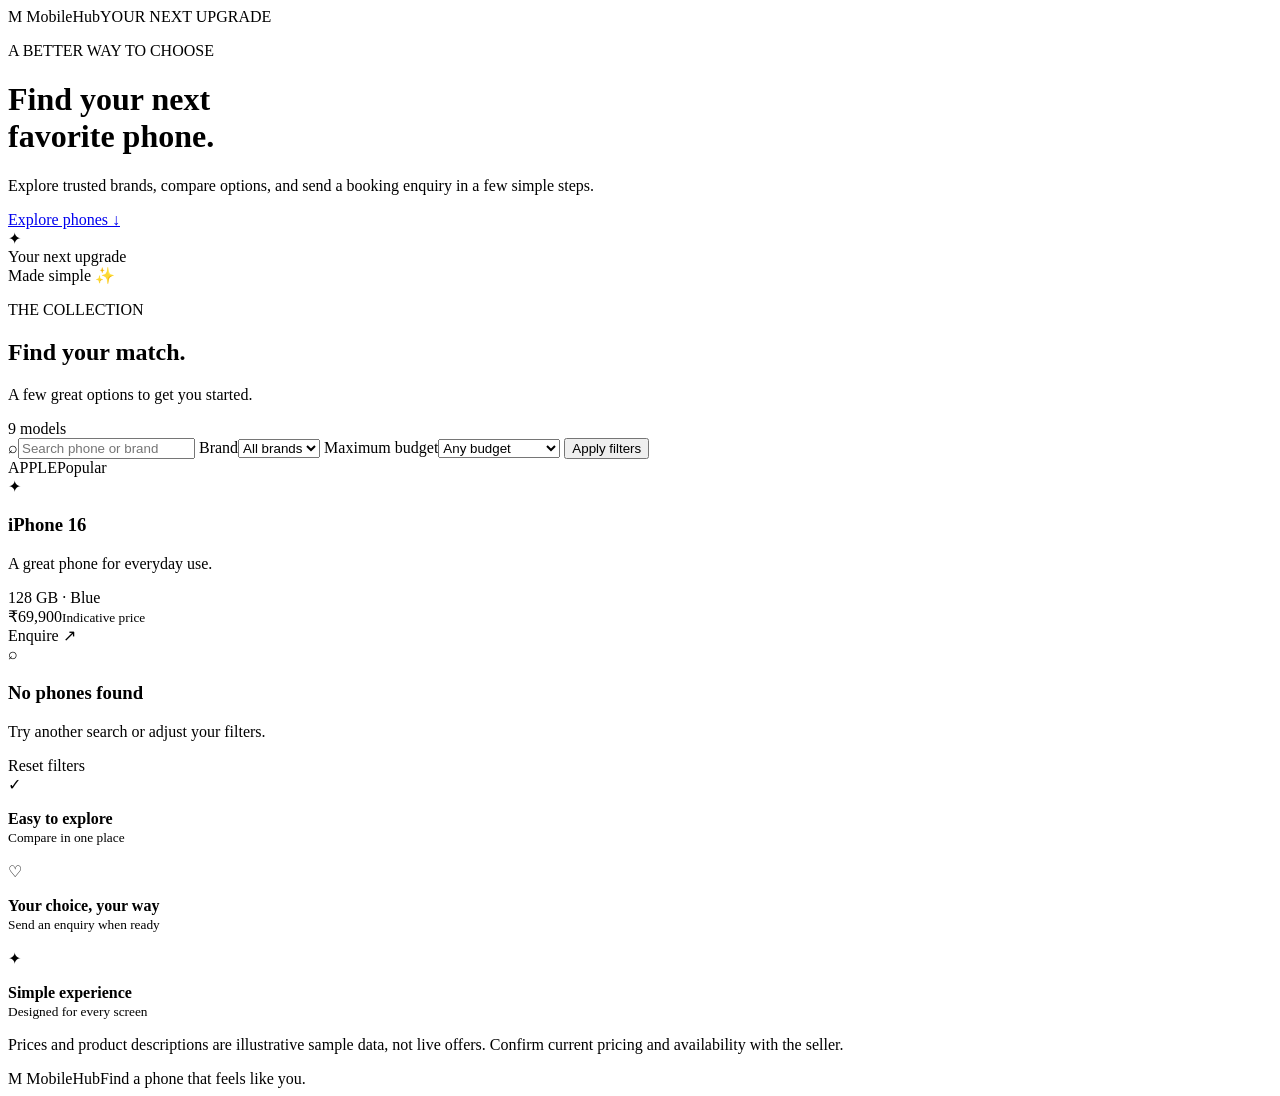
<file: src/main/resources/templates/index.html>
<!doctype html>
<html lang="en" xmlns:th="http://www.thymeleaf.org">
<head>
  <meta charset="utf-8"><meta name="viewport" content="width=device-width, initial-scale=1">
  <meta name="theme-color" content="#11172b">
  <title>MobileHub | Find your next phone</title>
  <link rel="stylesheet" th:href="@{/css/styles.css}">
</head>
<body>
<header class="hero">
  <nav class="nav"><a class="brandmark" th:href="@{/}"><span class="mark">M</span> MobileHub</a><span class="nav-note">YOUR NEXT UPGRADE</span></nav>
  <div class="hero-content">
    <div><p class="eyebrow">A BETTER WAY TO CHOOSE</p><h1>Find your next<br><span>favorite phone.</span></h1>
      <p class="hero-copy">Explore trusted brands, compare options, and send a booking enquiry in a few simple steps.</p>
      <a class="button button-light" href="#catalog">Explore phones <span aria-hidden="true">↓</span></a>
    </div>
    <div class="hero-art" aria-hidden="true"><div class="orbit orbit-one"></div><div class="orbit orbit-two"></div><div class="phone-art"><div class="camera"></div><div class="screen-glow"></div><span>✦</span></div><div class="floating-chip chip-top">Your next upgrade</div><div class="floating-chip chip-bottom">Made simple ✨</div></div>
  </div>
</header>
<main id="catalog" class="container">
  <div class="section-heading"><div><p class="eyebrow purple">THE COLLECTION</p><h2>Find your match.</h2><p class="muted">A few great options to get you started.</p></div><span class="count" th:text="${phones.size()} + ' models'">9 models</span></div>
  <form class="filters" method="get" th:action="@{/}">
    <label class="searchbox"><span aria-hidden="true">⌕</span><input type="search" name="q" th:value="${q}" placeholder="Search phone or brand" aria-label="Search phone or brand"></label>
    <label class="filter-label"><span class="sr-only">Brand</span><select name="brand"><option>All brands</option><option th:each="b : ${ {'Apple','Samsung','Google','OnePlus','Nothing','Xiaomi','vivo'} }" th:value="${b}" th:text="${b}" th:selected="${brand == b}"></option></select></label>
    <label class="filter-label"><span class="sr-only">Maximum budget</span><select name="maxPrice"><option value="">Any budget</option><option value="25000" th:selected="${maxPrice == '25000'}">Under ₹25,000</option><option value="45000" th:selected="${maxPrice == '45000'}">Under ₹45,000</option><option value="70000" th:selected="${maxPrice == '70000'}">Under ₹70,000</option><option value="100000" th:selected="${maxPrice == '100000'}">Under ₹1,00,000</option></select></label>
    <button class="button button-primary" type="submit">Apply filters</button>
  </form>
  <div class="phone-grid" th:if="${!phones.isEmpty()}">
    <article class="phone-card" th:each="phone,iter : ${phones}">
      <div class="card-top"><span class="brand-label" th:text="${phone.brand()}">APPLE</span><span class="badge" th:text="${phone.badge()}">Popular</span></div>
      <div class="product-row"><div class="mini-phone" th:classappend="${' phone-tone-' + (iter.index % 5)}" aria-hidden="true"><span>✦</span></div>
        <div class="product-info"><h3 th:text="${phone.name()}">iPhone 16</h3><p th:text="${phone.description()}">A great phone for everyday use.</p><span class="specs" th:text="${phone.storage() + ' · ' + phone.color()}">128 GB · Blue</span></div>
      </div>
      <div class="card-bottom"><div><span class="price" th:text="${'₹' + #numbers.formatInteger(phone.priceInRupees(), 1, 'COMMA')}">₹69,900</span><small>Indicative price</small></div><a class="button button-primary book-link" th:href="@{/booking(phoneId=${phone.id()})}">Enquire <span aria-hidden="true">↗</span></a></div>
    </article>
  </div>
  <div class="empty-state" th:if="${phones.isEmpty()}"><div class="empty-icon">⌕</div><h3>No phones found</h3><p>Try another search or adjust your filters.</p><a class="button button-primary" th:href="@{/}">Reset filters</a></div>
  <section class="trust-strip"><div><span class="trust-icon">✓</span><p><strong>Easy to explore</strong><br><small>Compare in one place</small></p></div><div><span class="trust-icon">♡</span><p><strong>Your choice, your way</strong><br><small>Send an enquiry when ready</small></p></div><div><span class="trust-icon">✦</span><p><strong>Simple experience</strong><br><small>Designed for every screen</small></p></div></section>
  <p class="disclaimer">Prices and product descriptions are illustrative sample data, not live offers. Confirm current pricing and availability with the seller.</p>
</main>
<footer><a class="brandmark" th:href="@{/}"><span class="mark">M</span> MobileHub</a><span>Find a phone that feels like you.</span></footer>
<script th:src="@{/js/app.js}" defer></script>
</body></html>
</file>
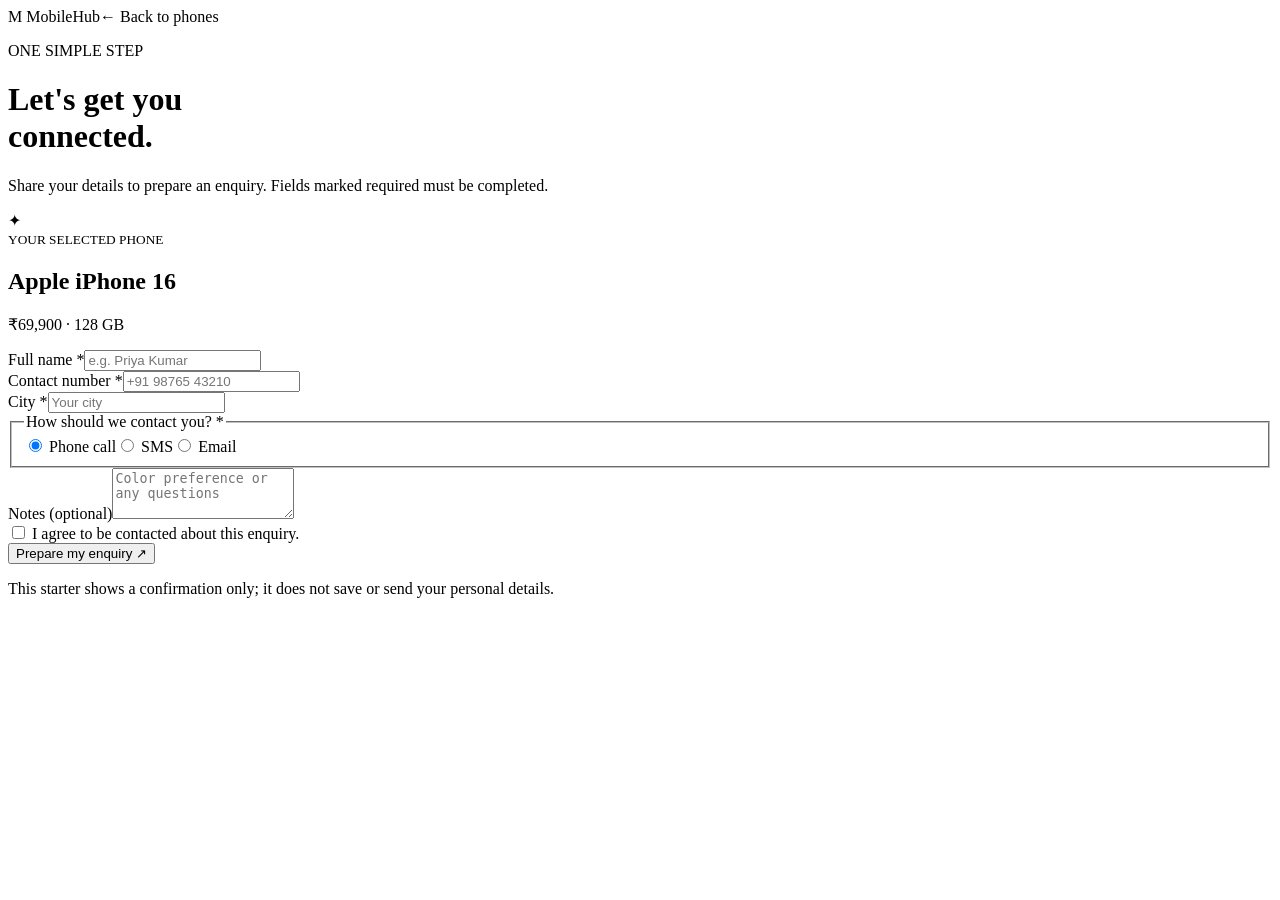
<file: src/main/resources/templates/booking.html>
<!doctype html>
<html lang="en" xmlns:th="http://www.thymeleaf.org">
<head><meta charset="utf-8"><meta name="viewport" content="width=device-width, initial-scale=1"><title>Booking enquiry | MobileHub</title><link rel="stylesheet" th:href="@{/css/styles.css}"></head>
<body class="form-page">
<header class="simple-header"><a class="brandmark" th:href="@{/}"><span class="mark">M</span> MobileHub</a><a class="back-link" th:href="@{/}">← Back to phones</a></header>
<main class="form-wrap">
  <p class="eyebrow purple">ONE SIMPLE STEP</p><h1>Let's get you<br><span>connected.</span></h1><p class="muted">Share your details to prepare an enquiry. Fields marked required must be completed.</p>
  <div class="selected-phone"><div class="selected-icon">✦</div><div><small>YOUR SELECTED PHONE</small><h2 th:text="${phone.brand() + ' ' + phone.name()}">Apple iPhone 16</h2><p th:text="${'₹' + #numbers.formatInteger(phone.priceInRupees(), 1, 'COMMA') + ' · ' + phone.storage()}">₹69,900 · 128 GB</p></div></div>
  <form class="booking-form" method="post" th:action="@{/booking(phoneId=${phone.id()})}" th:object="${bookingRequest}">
    <div class="field"><label for="fullName">Full name *</label><input id="fullName" th:field="*{fullName}" autocomplete="name" maxlength="80" required placeholder="e.g. Priya Kumar"><small class="error" th:errors="*{fullName}"></small></div>
    <div class="field"><label for="phoneNumber">Contact number *</label><input id="phoneNumber" th:field="*{phoneNumber}" autocomplete="tel" inputmode="tel" maxlength="20" required placeholder="+91 98765 43210"><small class="error" th:errors="*{phoneNumber}"></small></div>
    <div class="field"><label for="city">City *</label><input id="city" th:field="*{city}" autocomplete="address-level2" maxlength="80" required placeholder="Your city"><small class="error" th:errors="*{city}"></small></div>
    <fieldset class="field"><legend>How should we contact you? *</legend><div class="radio-row"><label><input type="radio" th:field="*{contactMethod}" value="Phone call" checked> Phone call</label><label><input type="radio" th:field="*{contactMethod}" value="SMS"> SMS</label><label><input type="radio" th:field="*{contactMethod}" value="Email"> Email</label></div><small class="error" th:errors="*{contactMethod}"></small></fieldset>
    <div class="field"><label for="notes">Notes <span class="muted">(optional)</span></label><textarea id="notes" th:field="*{notes}" rows="3" maxlength="500" placeholder="Color preference or any questions"></textarea><small class="error" th:errors="*{notes}"></small></div>
    <div class="consent"><label><input type="checkbox" th:field="*{consent}" required> I agree to be contacted about this enquiry.</label><small class="error" th:errors="*{consent}"></small></div>
    <button class="button button-primary submit-button" type="submit">Prepare my enquiry <span aria-hidden="true">↗</span></button>
    <p class="form-note">This starter shows a confirmation only; it does not save or send your personal details.</p>
  </form>
</main><script th:src="@{/js/app.js}" defer></script></body></html>
</file>
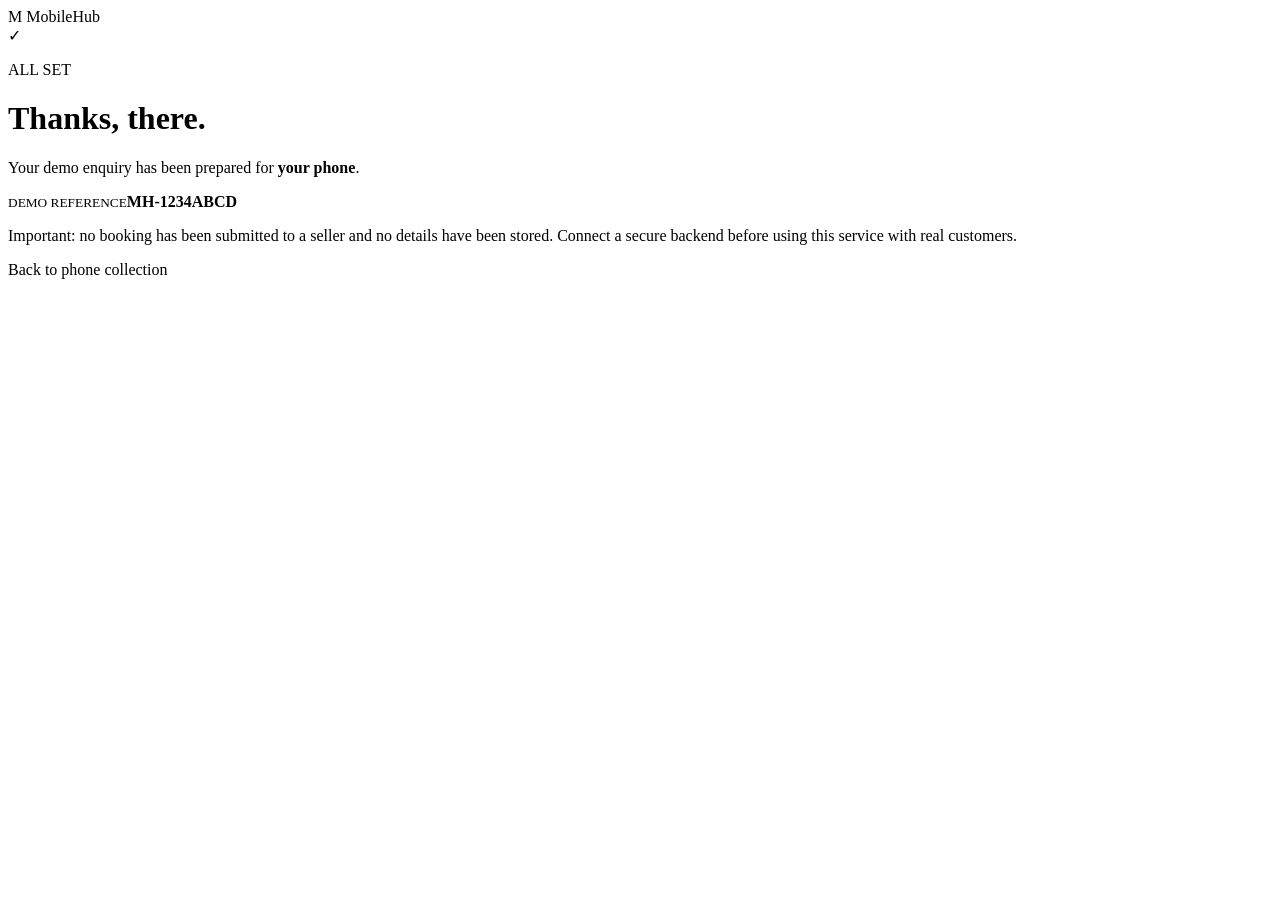
<file: src/main/resources/templates/confirmation.html>
<!doctype html>
<html lang="en" xmlns:th="http://www.thymeleaf.org">
<head><meta charset="utf-8"><meta name="viewport" content="width=device-width, initial-scale=1"><title>Enquiry prepared | MobileHub</title><link rel="stylesheet" th:href="@{/css/styles.css}"></head>
<body class="form-page"><header class="simple-header"><a class="brandmark" th:href="@{/}"><span class="mark">M</span> MobileHub</a></header>
<main class="confirmation">
  <div class="success-icon">✓</div><p class="eyebrow purple">ALL SET</p><h1>Thanks, <span th:text="${fullName}">there</span>.</h1>
  <p class="muted">Your demo enquiry has been prepared for <strong th:text="${phone.brand() + ' ' + phone.name()}">your phone</strong>.</p>
  <div class="reference"><small>DEMO REFERENCE</small><strong th:text="${reference}">MH-1234ABCD</strong></div>
  <p class="form-note">Important: no booking has been submitted to a seller and no details have been stored. Connect a secure backend before using this service with real customers.</p>
  <a class="button button-primary" th:href="@{/}">Back to phone collection</a>
</main></body></html>
</file>
